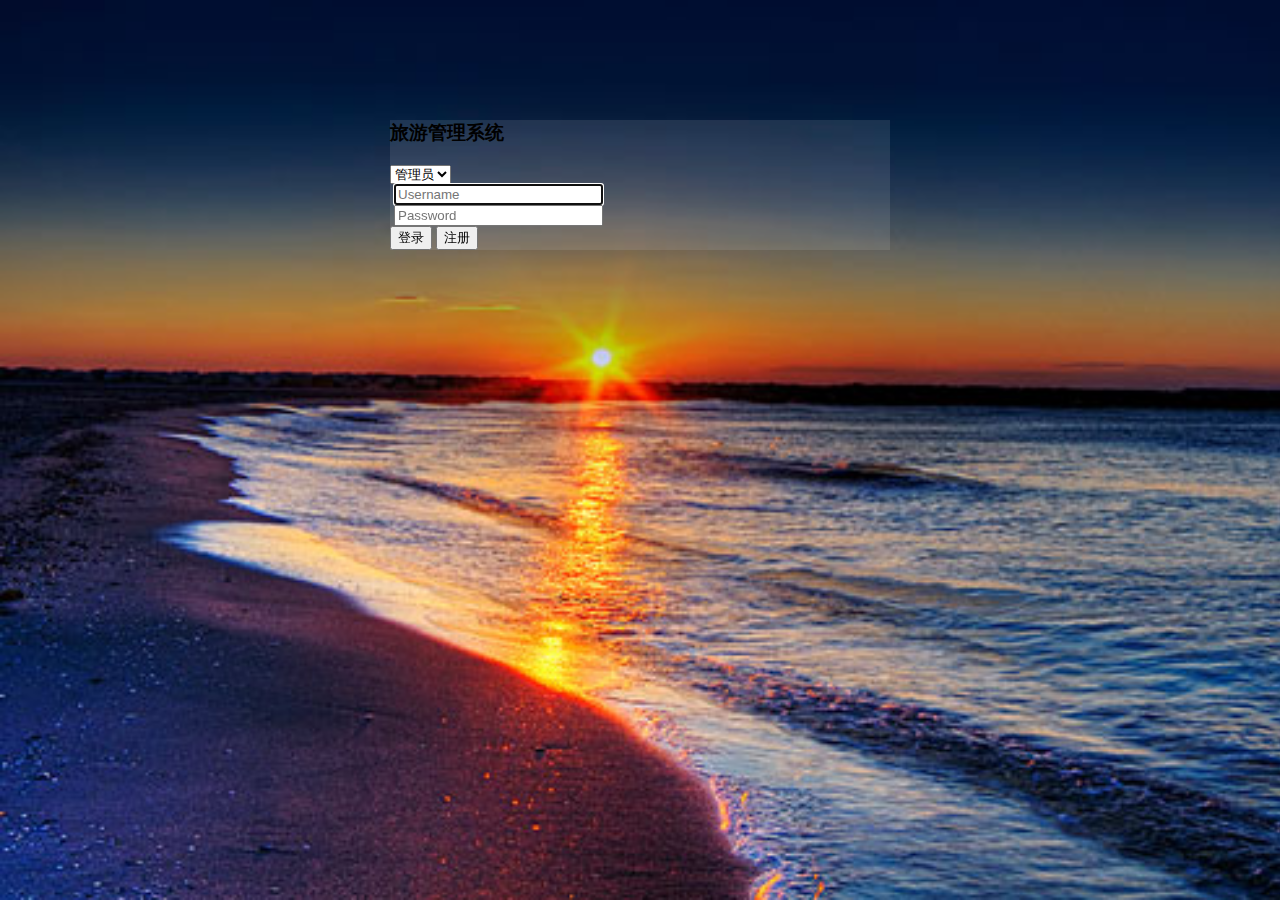
<file: target/classes/main/webapp/login.html>
<html lang="en">
<head>
    <meta charset="UTF-8">
    <title>login</title>
    <link rel="stylesheet" href="https://cdn.staticfile.org/twitter-bootstrap/3.3.7/css/bootstrap.min.css">

    <link type="text/css" href="login.css" rel="stylesheet">
    <script src="https://cdn.staticfile.org/jquery/2.1.1/jquery.min.js"></script>
    <script src="https://cdn.staticfile.org/twitter-bootstrap/3.3.7/js/bootstrap.min.js"></script>

</head>
<body>
<div class="container">
    <div class="form row">
        <div class="form-horizontal col-md-offset-3" id="login_form">
            <h3 class="form-title">旅游管理系统</h3>
            <div class="col-md-9">
                <form action="" id="form" method="post">
                    <div class="form-group">

                       <select class="form-control" >
                           <option value="1">管理员</option>
                           <option value="2">用户</option>
                       </select>

                    </div>


                    <div class="form-group">
                        <i class="fa fa-user fa-lg"></i>
                        <input class="form-control required" type="text" placeholder="Username" id="username"
                               name="username" autofocus="autofocus" />
                    </div>
                    <div class="form-group">
                        <i class="fa fa-lock fa-lg"></i>
                        <input class="form-control required" type="password" placeholder="Password" id="password"
                               name="password" />
                    </div>

                    <div class="form-group col-md-offset-9">
                        <button type="submit" class="btn btn-primary">
                          登录
                        </button>
                        <button type="submit" class="btn btn-primary">
                            注册
                        </button>
                    </div>

                </form>

            </div>
        </div>
    </div>
</div>
</body>
</html>
</file>
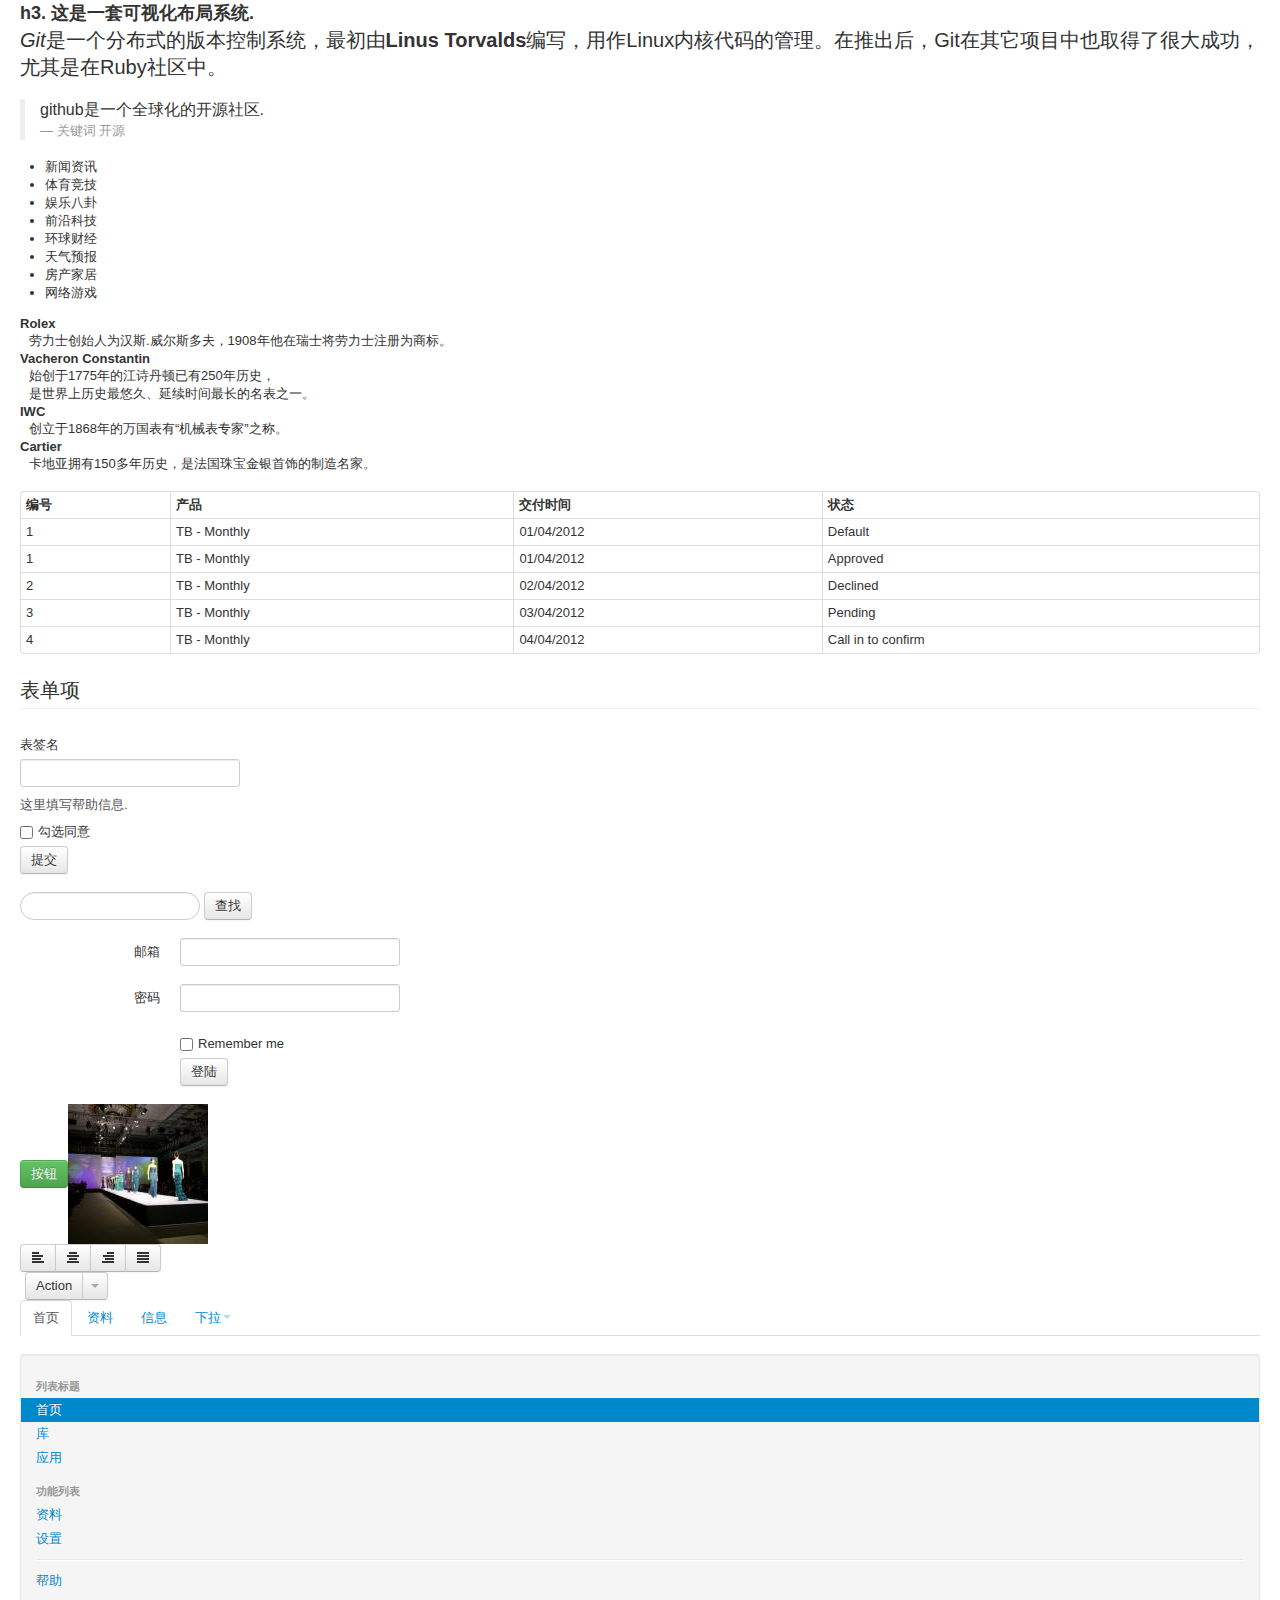
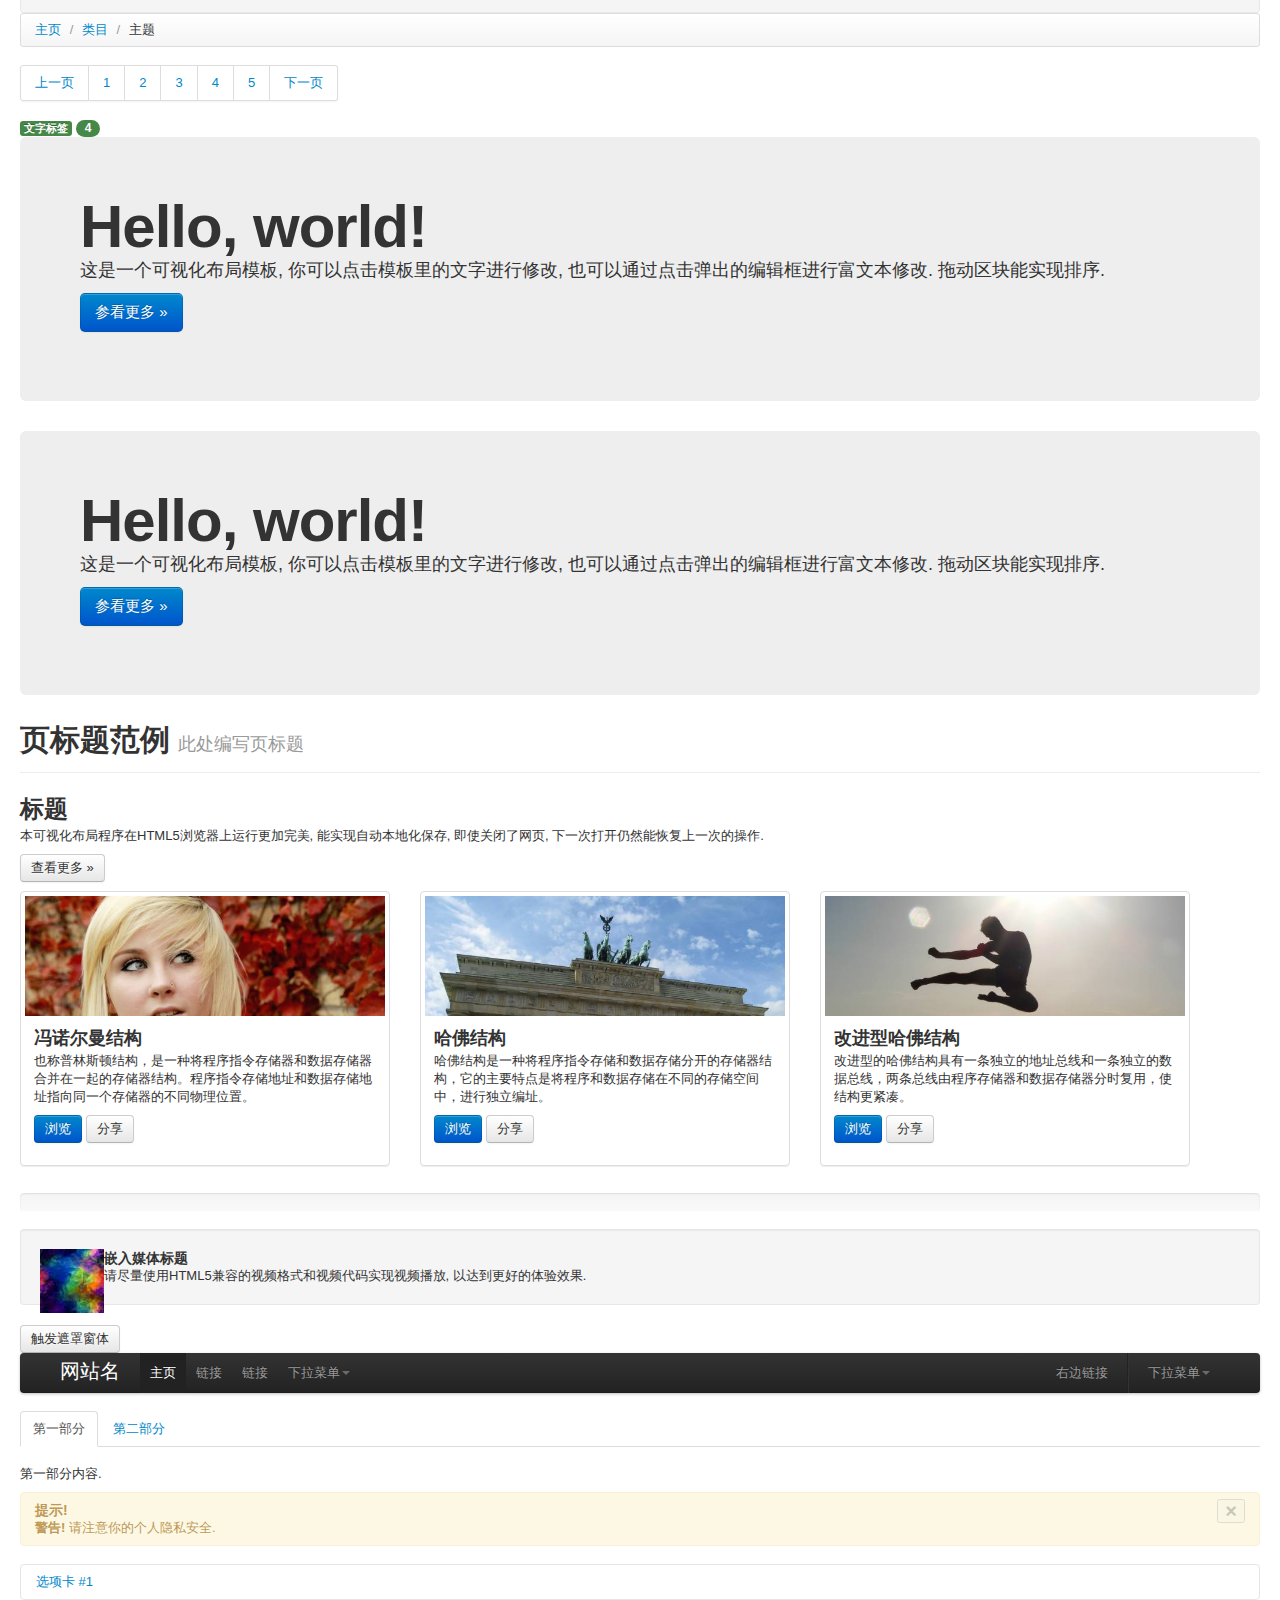
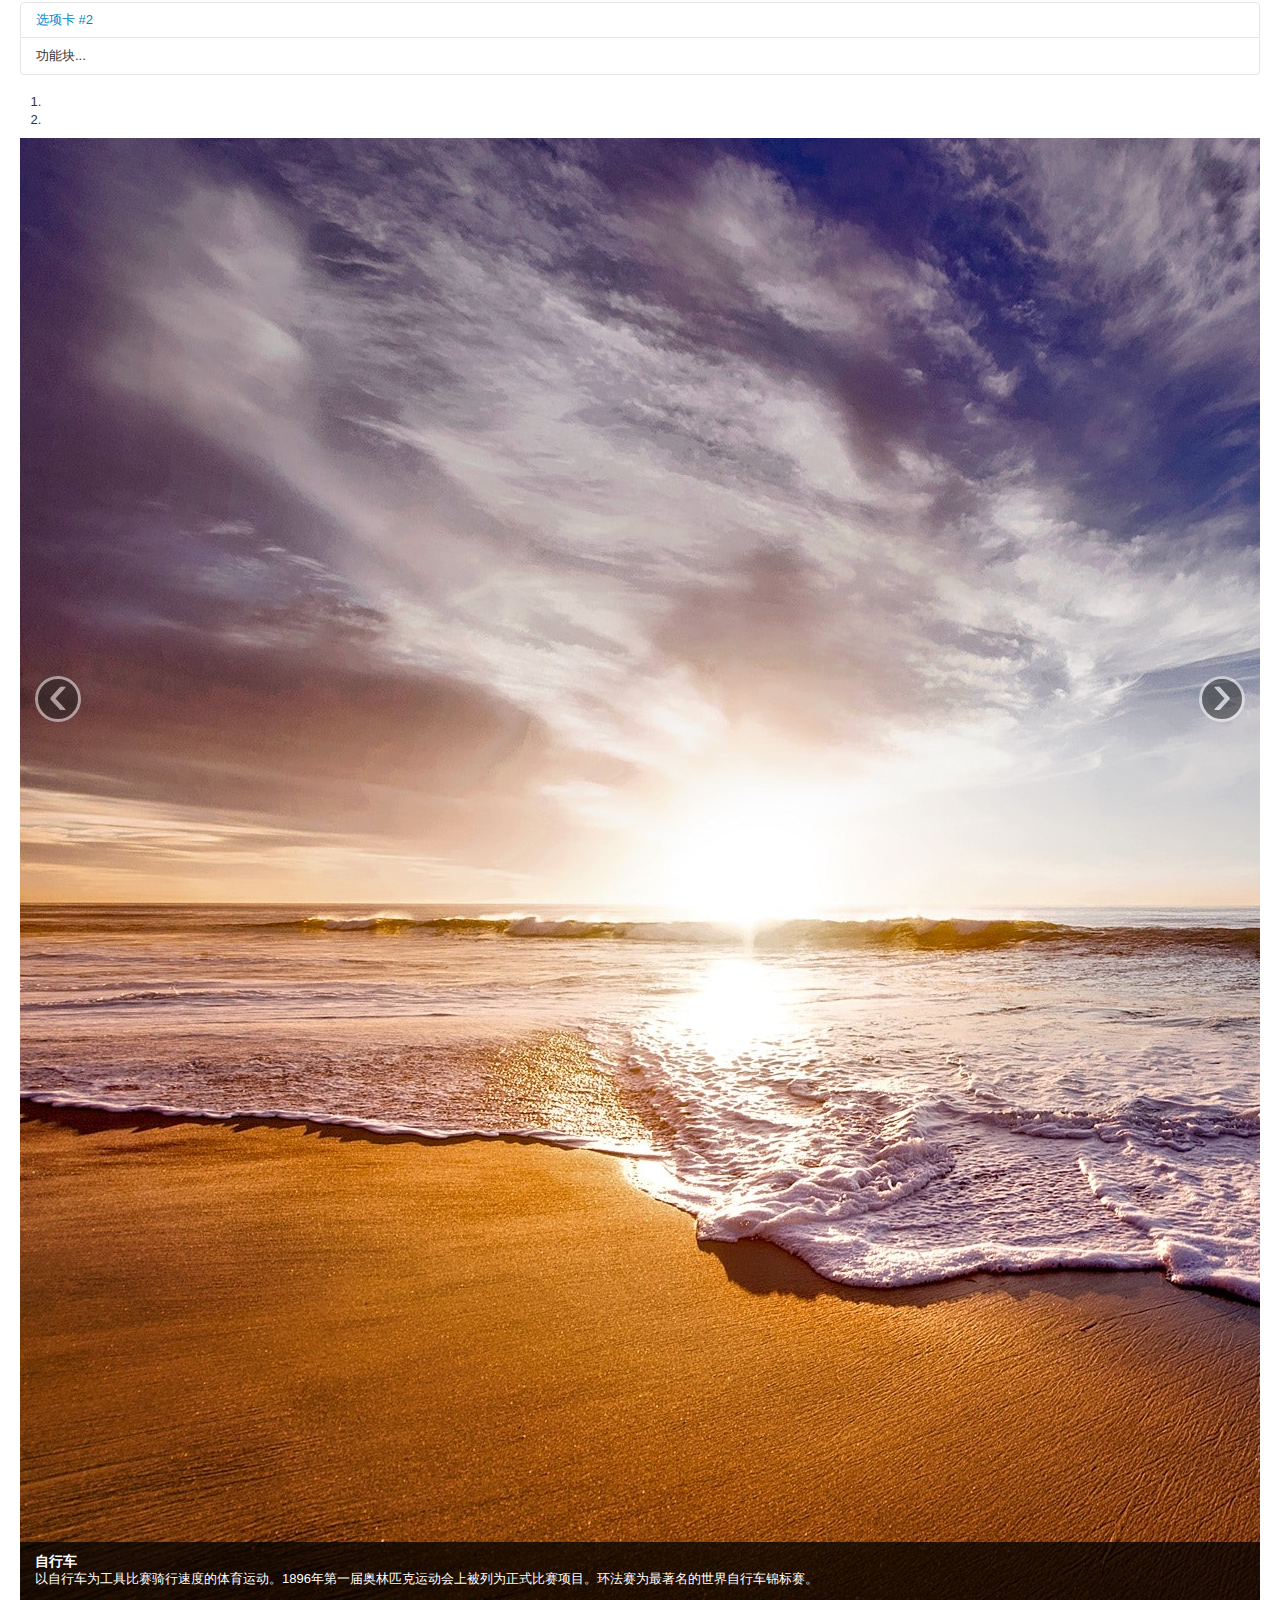
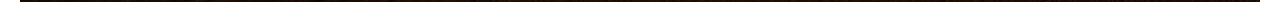
<file: target/classes/main/webapp/reference.html>
<!DOCTYPE html>
<html lang="en">
<head>
<meta charset="utf-8">
<title>Bootstrap Admin</title>
<meta name="viewport" content="width=device-width, initial-scale=1.0">
<meta name="description" content="">
<meta name="author" content="">
<link rel="stylesheet" type="text/css" href="css/bootstrap.min.css">
<link rel="stylesheet" type="text/css" href="css/bootstrap-responsive.min.css">
</head>
<body>
<div class="container-fluid">
	<div class="row-fluid">
		<div class="span12">
			<h3 class="text-center text-info">
				h3. 这是一套可视化布局系统.
			</h3>
			<p class="text-left lead">
				<em>Git</em>是一个分布式的版本控制系统，最初由<strong>Linus Torvalds</strong>编写，用作Linux内核代码的管理。在推出后，Git在其它项目中也取得了很大成功，尤其是在Ruby社区中。
			</p>
			<blockquote>
				<p>
					github是一个全球化的开源社区.
				</p> <small>关键词 <cite>开源</cite></small>
			</blockquote>
			<ul>
				<li>
					新闻资讯
				</li>
				<li>
					体育竞技
				</li>
				<li>
					娱乐八卦
				</li>
				<li>
					前沿科技
				</li>
				<li>
					环球财经
				</li>
				<li>
					天气预报
				</li>
				<li>
					房产家居
				</li>
				<li>
					网络游戏
				</li>
			</ul>
			<dl>
				<dt>
					Rolex
				</dt>
				<dd>
					劳力士创始人为汉斯.威尔斯多夫，1908年他在瑞士将劳力士注册为商标。
				</dd>
				<dt>
					Vacheron Constantin
				</dt>
				<dd>
					始创于1775年的江诗丹顿已有250年历史，
				</dd>
				<dd>
					是世界上历史最悠久、延续时间最长的名表之一。
				</dd>
				<dt>
					IWC
				</dt>
				<dd>
					创立于1868年的万国表有“机械表专家”之称。
				</dd>
				<dt>
					Cartier
				</dt>
				<dd>
					卡地亚拥有150多年历史，是法国珠宝金银首饰的制造名家。
				</dd>
			</dl>
			<table class="table table-bordered table-hover table-condensed">
				<thead>
					<tr>
						<th>
							编号
						</th>
						<th>
							产品
						</th>
						<th>
							交付时间
						</th>
						<th>
							状态
						</th>
					</tr>
				</thead>
				<tbody>
					<tr>
						<td>
							1
						</td>
						<td>
							TB - Monthly
						</td>
						<td>
							01/04/2012
						</td>
						<td>
							Default
						</td>
					</tr>
					<tr class="success">
						<td>
							1
						</td>
						<td>
							TB - Monthly
						</td>
						<td>
							01/04/2012
						</td>
						<td>
							Approved
						</td>
					</tr>
					<tr class="error">
						<td>
							2
						</td>
						<td>
							TB - Monthly
						</td>
						<td>
							02/04/2012
						</td>
						<td>
							Declined
						</td>
					</tr>
					<tr class="warning">
						<td>
							3
						</td>
						<td>
							TB - Monthly
						</td>
						<td>
							03/04/2012
						</td>
						<td>
							Pending
						</td>
					</tr>
					<tr class="info">
						<td>
							4
						</td>
						<td>
							TB - Monthly
						</td>
						<td>
							04/04/2012
						</td>
						<td>
							Call in to confirm
						</td>
					</tr>
				</tbody>
			</table>
			<form>
				<fieldset>
					 <legend>表单项</legend> <label>表签名</label><input type="text" /> <span class="help-block">这里填写帮助信息.</span> <label class="checkbox"><input type="checkbox" /> 勾选同意</label> <button type="submit" class="btn">提交</button>
				</fieldset>
			</form>
			<form class="form-search">
				<input class="input-medium search-query" type="text" /> <button type="submit" class="btn">查找</button>
			</form>
			<form class="form-horizontal">
				<div class="control-group">
					 <label class="control-label" for="inputEmail">邮箱</label>
					<div class="controls">
						<input id="inputEmail" type="text" />
					</div>
				</div>
				<div class="control-group">
					 <label class="control-label" for="inputPassword">密码</label>
					<div class="controls">
						<input id="inputPassword" type="password" />
					</div>
				</div>
				<div class="control-group">
					<div class="controls">
						 <label class="checkbox"><input type="checkbox" /> Remember me</label> <button type="submit" class="btn">登陆</button>
					</div>
				</div>
			</form> <button class="btn btn-success" type="button">按钮</button><img alt="140x140" src="img/a.jpg" class="img-polaroid" />
			<div class="btn-group">
				 <button class="btn" type="button"><em class="icon-align-left"></em></button> <button class="btn" type="button"><em class="icon-align-center"></em></button> <button class="btn" type="button"><em class="icon-align-right"></em></button> <button class="btn" type="button"><em class="icon-align-justify"></em></button>
			</div>
			<div class="btn-group">
				 <button class="btn">Action</button> <button data-toggle="dropdown" class="btn dropdown-toggle"><span class="caret"></span></button>
				<ul class="dropdown-menu">
					<li>
						<a href="#">操作</a>
					</li>
					<li>
						<a href="#">设置栏目</a>
					</li>
					<li>
						<a href="#">更多设置</a>
					</li>
					<li class="divider">
					</li>
					<li class="dropdown-submenu">
						 <a tabindex="-1" href="#">更多选项</a>
						<ul class="dropdown-menu">
							<li>
								<a href="#">操作</a>
							</li>
							<li>
								<a href="#">设置栏目</a>
							</li>
							<li>
								<a href="#">更多设置</a>
							</li>
						</ul>
					</li>
				</ul>
			</div>
			<ul class="nav nav-tabs">
				<li class="active">
					<a href="#">首页</a>
				</li>
				<li>
					<a href="#">资料</a>
				</li>
				<li class="disabled">
					<a href="#">信息</a>
				</li>
				<li class="dropdown pull-right">
					 <a href="#" data-toggle="dropdown" class="dropdown-toggle">下拉<strong class="caret"></strong></a>
					<ul class="dropdown-menu">
						<li>
							<a href="#">操作</a>
						</li>
						<li>
							<a href="#">设置栏目</a>
						</li>
						<li>
							<a href="#">更多设置</a>
						</li>
						<li class="divider">
						</li>
						<li>
							<a href="#">分割线</a>
						</li>
					</ul>
				</li>
			</ul>
			<ul class="nav nav-list well">
				<li class="nav-header">
					列表标题
				</li>
				<li class="active">
					<a href="#">首页</a>
				</li>
				<li>
					<a href="#">库</a>
				</li>
				<li>
					<a href="#">应用</a>
				</li>
				<li class="nav-header">
					功能列表
				</li>
				<li>
					<a href="#">资料</a>
				</li>
				<li>
					<a href="#">设置</a>
				</li>
				<li class="divider">
				</li>
				<li>
					<a href="#">帮助</a>
				</li>
			</ul>
			<ul class="breadcrumb">
				<li>
					<a href="#">主页</a> <span class="divider">/</span>
				</li>
				<li>
					<a href="#">类目</a> <span class="divider">/</span>
				</li>
				<li class="active">
					主题
				</li>
			</ul>
			<div class="pagination">
				<ul>
					<li>
						<a href="#">上一页</a>
					</li>
					<li>
						<a href="#">1</a>
					</li>
					<li>
						<a href="#">2</a>
					</li>
					<li>
						<a href="#">3</a>
					</li>
					<li>
						<a href="#">4</a>
					</li>
					<li>
						<a href="#">5</a>
					</li>
					<li>
						<a href="#">下一页</a>
					</li>
				</ul>
			</div> <span class="label badge-success">文字标签</span> <span class="badge badge-success">4</span>
			<div class="hero-unit">
				<h1>
					Hello, world!
				</h1>
				<p>
					这是一个可视化布局模板, 你可以点击模板里的文字进行修改, 也可以通过点击弹出的编辑框进行富文本修改. 拖动区块能实现排序.
				</p>
				<p>
					<a class="btn btn-primary btn-large" href="#">参看更多 »</a>
				</p>
			</div>
			<div class="hero-unit">
				<h1>
					Hello, world!
				</h1>
				<p>
					这是一个可视化布局模板, 你可以点击模板里的文字进行修改, 也可以通过点击弹出的编辑框进行富文本修改. 拖动区块能实现排序.
				</p>
				<p>
					<a class="btn btn-primary btn-large" href="#">参看更多 »</a>
				</p>
			</div>
			<div class="page-header">
				<h1>
					页标题范例 <small>此处编写页标题</small>
				</h1>
			</div>
			<h2>
				标题
			</h2>
			<p>
				本可视化布局程序在HTML5浏览器上运行更加完美, 能实现自动本地化保存, 即使关闭了网页, 下一次打开仍然能恢复上一次的操作.
			</p>
			<p>
				<a class="btn" href="#">查看更多 »</a>
			</p>
			<ul class="thumbnails">
				<li class="span4">
					<div class="thumbnail">
						<img alt="300x200" src="img/people.jpg" />
						<div class="caption">
							<h3>
								冯诺尔曼结构
							</h3>
							<p>
								也称普林斯顿结构，是一种将程序指令存储器和数据存储器合并在一起的存储器结构。程序指令存储地址和数据存储地址指向同一个存储器的不同物理位置。
							</p>
							<p>
								<a class="btn btn-primary" href="#">浏览</a> <a class="btn" href="#">分享</a>
							</p>
						</div>
					</div>
				</li>
				<li class="span4">
					<div class="thumbnail">
						<img alt="300x200" src="img/city.jpg" />
						<div class="caption">
							<h3>
								哈佛结构
							</h3>
							<p>
								哈佛结构是一种将程序指令存储和数据存储分开的存储器结构，它的主要特点是将程序和数据存储在不同的存储空间中，进行独立编址。
							</p>
							<p>
								<a class="btn btn-primary" href="#">浏览</a> <a class="btn" href="#">分享</a>
							</p>
						</div>
					</div>
				</li>
				<li class="span4">
					<div class="thumbnail">
						<img alt="300x200" src="img/sports.jpg" />
						<div class="caption">
							<h3>
								改进型哈佛结构
							</h3>
							<p>
								改进型的哈佛结构具有一条独立的地址总线和一条独立的数据总线，两条总线由程序存储器和数据存储器分时复用，使结构更紧凑。
							</p>
							<p>
								<a class="btn btn-primary" href="#">浏览</a> <a class="btn" href="#">分享</a>
							</p>
						</div>
					</div>
				</li>
			</ul>
			<div class="progress progress-striped progress-info">
				<div class="bar">
				</div>
			</div>
			<div class="media well">
				 <a href="#" class="pull-left"><img src="img/a_002.jpg" class="media-object" alt='' /></a>
				<div class="media-body">
					<h4 class="media-heading">
						嵌入媒体标题
					</h4> 请尽量使用HTML5兼容的视频格式和视频代码实现视频播放, 以达到更好的体验效果.
				</div>
			</div>
			 <a id="modal-108343" href="#modal-container-108343" role="button" class="btn" data-toggle="modal">触发遮罩窗体</a>
			
			<div id="modal-container-108343" class="modal hide fade" role="dialog" aria-labelledby="myModalLabel" aria-hidden="true">
				<div class="modal-header">
					 <button type="button" class="close" data-dismiss="modal" aria-hidden="true">×</button>
					<h3 id="myModalLabel">
						标题栏
					</h3>
				</div>
				<div class="modal-body">
					<p>
						显示信息
					</p>
				</div>
				<div class="modal-footer">
					 <button class="btn" data-dismiss="modal" aria-hidden="true">关闭</button> <button class="btn btn-primary">保存设置</button>
				</div>
			</div>
			<div class="navbar">
				<div class="navbar-inner">
					<div class="container-fluid">
						 <a data-target=".navbar-responsive-collapse" data-toggle="collapse" class="btn btn-navbar"><span class="icon-bar"></span><span class="icon-bar"></span><span class="icon-bar"></span></a> <a href="#" class="brand">网站名</a>
						<div class="nav-collapse collapse navbar-responsive-collapse">
							<ul class="nav">
								<li class="active">
									<a href="#">主页</a>
								</li>
								<li>
									<a href="#">链接</a>
								</li>
								<li>
									<a href="#">链接</a>
								</li>
								<li class="dropdown">
									 <a data-toggle="dropdown" class="dropdown-toggle" href="#">下拉菜单<strong class="caret"></strong></a>
									<ul class="dropdown-menu">
										<li>
											<a href="#">下拉导航1</a>
										</li>
										<li>
											<a href="#">下拉导航2</a>
										</li>
										<li>
											<a href="#">其他</a>
										</li>
										<li class="divider">
										</li>
										<li class="nav-header">
											标签
										</li>
										<li>
											<a href="#">链接1</a>
										</li>
										<li>
											<a href="#">链接2</a>
										</li>
									</ul>
								</li>
							</ul>
							<ul class="nav pull-right">
								<li>
									<a href="#">右边链接</a>
								</li>
								<li class="divider-vertical">
								</li>
								<li class="dropdown">
									 <a data-toggle="dropdown" class="dropdown-toggle" href="#">下拉菜单<strong class="caret"></strong></a>
									<ul class="dropdown-menu">
										<li>
											<a href="#">下拉导航1</a>
										</li>
										<li>
											<a href="#">下拉导航2</a>
										</li>
										<li>
											<a href="#">其他</a>
										</li>
										<li class="divider">
										</li>
										<li>
											<a href="#">链接3</a>
										</li>
									</ul>
								</li>
							</ul>
						</div>
						
					</div>
				</div>
				
			</div>
			<div class="tabbable" id="tabs-164619">
				<ul class="nav nav-tabs">
					<li class="active">
						<a href="#panel-64429" data-toggle="tab">第一部分</a>
					</li>
					<li>
						<a href="#panel-612836" data-toggle="tab">第二部分</a>
					</li>
				</ul>
				<div class="tab-content">
					<div class="tab-pane active" id="panel-64429">
						<p>
							第一部分内容.
						</p>
					</div>
					<div class="tab-pane" id="panel-612836">
						<p>
							第二部分内容.
						</p>
					</div>
				</div>
			</div>
			<div class="alert">
				 <button type="button" class="close" data-dismiss="alert">×</button>
				<h4>
					提示!
				</h4> <strong>警告!</strong> 请注意你的个人隐私安全.
			</div>
			<div class="accordion" id="accordion-161327">
				<div class="accordion-group">
					<div class="accordion-heading">
						 <a class="accordion-toggle" data-toggle="collapse" data-parent="#accordion-161327" href="#accordion-element-219842">选项卡 #1</a>
					</div>
					<div id="accordion-element-219842" class="accordion-body collapse">
						<div class="accordion-inner">
							功能块...
						</div>
					</div>
				</div>
				<div class="accordion-group">
					<div class="accordion-heading">
						 <a class="accordion-toggle" data-toggle="collapse" data-parent="#accordion-161327" href="#accordion-element-502602">选项卡 #2</a>
					</div>
					<div id="accordion-element-502602" class="accordion-body in collapse">
						<div class="accordion-inner">
							功能块...
						</div>
					</div>
				</div>
			</div>
			<div class="carousel slide" id="carousel-378912">
				<ol class="carousel-indicators">
					<li data-slide-to="0" data-target="#carousel-378912">
					</li>
					<li data-slide-to="1" data-target="#carousel-378912">
					</li>
					<li data-slide-to="2" data-target="#carousel-378912" class="active">
					</li>
				</ol>
				<div class="carousel-inner">
					<div class="item">
						<img alt="" src="img/1.jpg" />
						<div class="carousel-caption">
							<h4>
								棒球
							</h4>
							<p>
								棒球运动是一种以棒打球为主要特点，集体性、对抗性很强的球类运动项目，在美国、日本尤为盛行。
							</p>
						</div>
					</div>
					<div class="item">
						<img alt="" src="img/2.jpg" />
						<div class="carousel-caption">
							<h4>
								冲浪
							</h4>
							<p>
								冲浪是以海浪为动力，利用自身的高超技巧和平衡能力，搏击海浪的一项运动。运动员站立在冲浪板上，或利用腹板、跪板、充气的橡皮垫、划艇、皮艇等驾驭海浪的一项水上运动。
							</p>
						</div>
					</div>
					<div class="item active">
						<img alt="" src="img/3.jpg" />
						<div class="carousel-caption">
							<h4>
								自行车
							</h4>
							<p>
								以自行车为工具比赛骑行速度的体育运动。1896年第一届奥林匹克运动会上被列为正式比赛项目。环法赛为最著名的世界自行车锦标赛。
							</p>
						</div>
					</div>
				</div> <a data-slide="prev" href="#carousel-378912" class="left carousel-control">‹</a> <a data-slide="next" href="#carousel-378912" class="right carousel-control">›</a>
			</div>
		</div>
	</div>
</div>
</body>
<!-- Le HTML5 shim, for IE6-8 support of HTML5 elements -->
<!--[if lt IE 9]>
  <script src="http://html5shim.googlecode.com/svn/trunk/html5.js"></script>
<![endif]-->
<script src="js/jquery-1.8.1.min.js"></script>
<script src="js/bootstrap.min.js"></script>
</html>
</file>
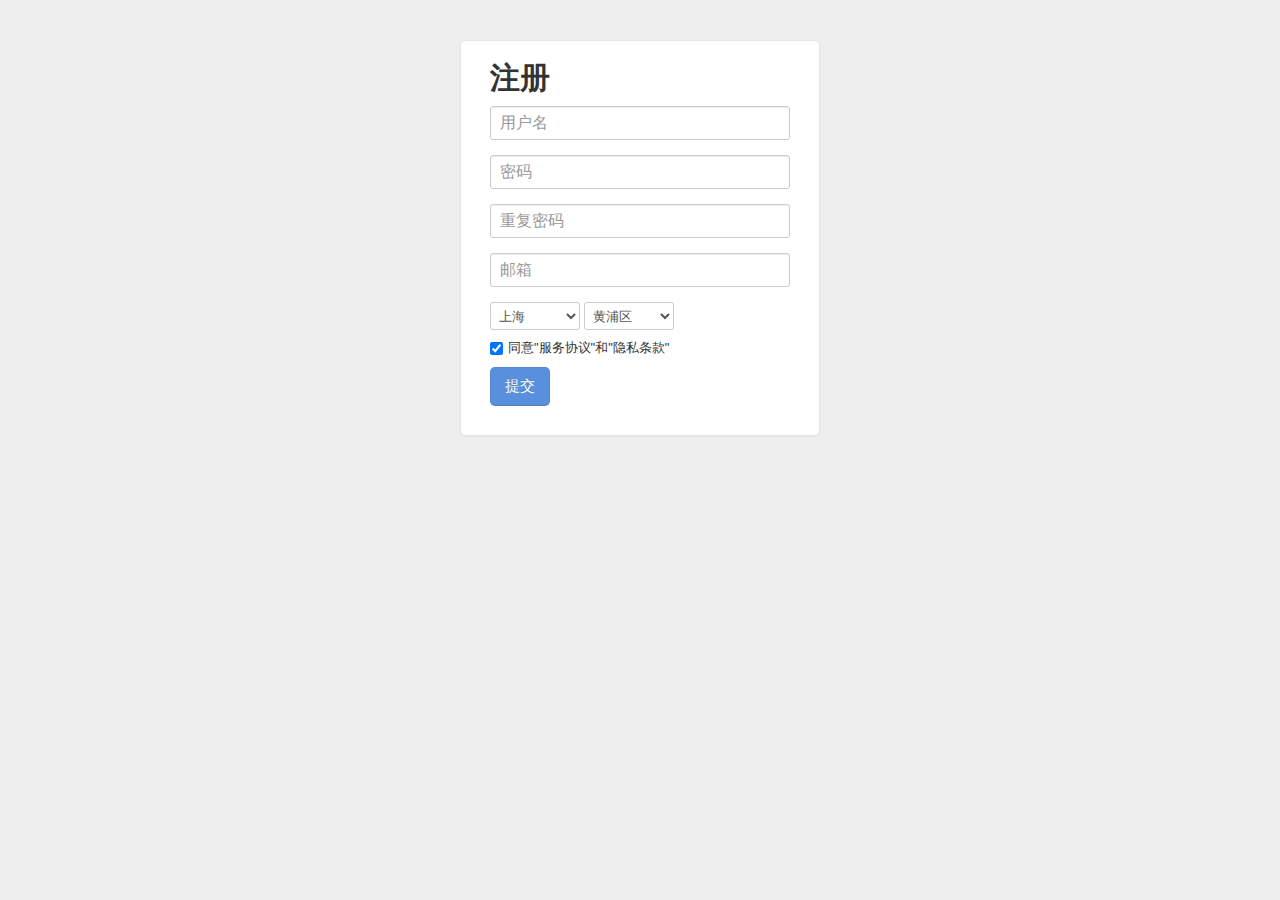
<file: target/classes/main/webapp/register.html>
<!DOCTYPE html>
<html lang="en" ng-app>
<head>
<meta charset="utf-8">
<title>Bootstrap Admin</title>
<meta name="viewport" content="width=device-width, initial-scale=1.0">
<meta name="description" content="">
<meta name="author" content="">
<link rel="stylesheet" type="text/css" href="css/main.css">
<link rel="stylesheet" type="text/css" href="css/bootstrap.min.css">
<link rel="stylesheet" type="text/css" href="css/bootstrap-responsive.min.css">
<style type="text/css">
    body {
        padding-top: 40px;
        padding-bottom: 40px;
        background-color: #f5f5f5;
    }
</style>
</head>
<body>
<div class="container">
    <form name="myForm" class="form-signin" ng-submit="save()" ng-controller="loginController">
        <h1 class="form-signin-heading">注册</h1>
        <input type="text" class="input-block-level" placeholder="用户名" ng-model="userName" required name="userName" ng-pattern="/^\S{6,20}$/">
        <p class="error-block" ng-show="myForm.userName.$error.pattern" style="">请输入6-20位英文字母、数字或符号</p>
        <input type="password" class="input-block-level" placeholder="密码" ng-model="passWord" required name="passWord" ng-pattern="/^\S{6,20}$/" ng-change="checkPassword()">
        <p class="error-block" ng-show="myForm.passWord.$error.pattern" style="">请输入6-20位英文字母、数字或符号</p>
        <input type="password" class="input-block-level" placeholder="重复密码" ng-model="repassWord" required name="repassWord" ng-pattern="/^\S{6,20}$/" ng-change="checkPassword()">
        <p class="error-block" ng-show="myForm.repassWord.$error.pattern" style="">请输入6-20位英文字母、数字或符号</p>    
        <p class="error-block" ng-show="myForm.repassWord.$error.dontMatch" style="">两次密码输入不一致</p>
        <input type="text" class="input-block-level" placeholder="邮箱" ng-model="email" required name="email" ng-pattern="/^\w+([-+.]\w+)*@\w+([-.]\w+)*\.\w+([-.]\w+)*$/">
        <p class="error-block" ng-show="myForm.email.$error.pattern" style="">请输入正确的邮箱格式</p>  
        <div id="region">
            <select id="province" class="prov input-small"></select>
            <select id="city" class="city input-small"></select>
            <select id="district" class="dist input-small" disabled="disabled" style="display: none;"></select>
        </div> 
        <label class="checkbox">
            <input ng-model="agreement" type="checkbox">
            同意"服务协议"和"隐私条款"
        </label>
        <button class="btn btn-large btn-primary" type="submit" ng-disabled="!!myForm.$error.pattern || !!myForm.$error.required || hasNotAgreed()">提交</button>
    </form>
</div>
</body>
<!-- Le HTML5 shim, for IE6-8 support of HTML5 elements -->
<!--[if lt IE 9]>
  <script src="http://html5shim.googlecode.com/svn/trunk/html5.js"></script>
<![endif]-->
<script src="js/jquery-1.8.1.min.js"></script>
<script src="js/bootstrap.min.js"></script>
<script src="js/angular.min.js"></script>
<!-- 城市联动插件 -->
<script src="js/city_json.min.js"></script>
<script src="js/city.min.js"></script>
<script>
angular.element(document).ready(function() {
    angular.module("loginController",[]);
});
function loginController ($scope) {
    //默认勾选
    $scope.agreement = true;
    //填充城市信息
    $("#region").citySelect({prov:"上海",nodata:"none"});
    // 同意条款勾选
    $scope.hasNotAgreed = function() {
        return !$scope.agreement;
    }
    // 前后密码校验
    $scope.checkPassword = function() {
        $scope.myForm.repassWord.$error.dontMatch = ($scope.passWord !== $scope.repassWord);
    }
    $scope.save = function() {
        alert("数据验证、提交");
        window.location.href = "index.html";
    }
}
</script>
</html>
</file>
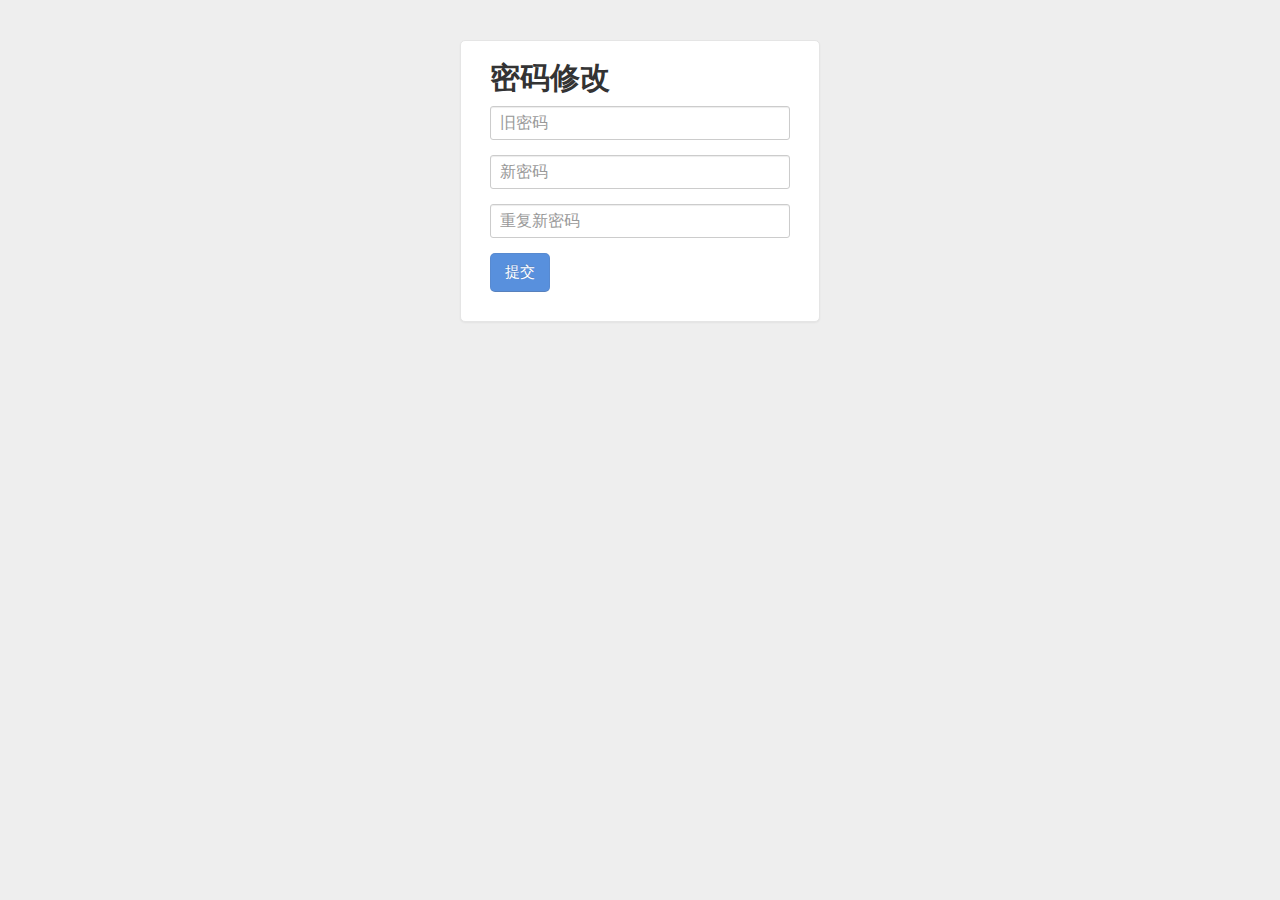
<file: target/classes/main/webapp/updatepaasword.html>
<!DOCTYPE html>
<html lang="en" ng-app>
<head>
<meta charset="utf-8">
<title>Bootstrap Admin</title>
<meta name="viewport" content="width=device-width, initial-scale=1.0">
<meta name="description" content="">
<meta name="author" content="">
<link rel="stylesheet" type="text/css" href="css/main.css">
<link rel="stylesheet" type="text/css" href="css/bootstrap.min.css">
<link rel="stylesheet" type="text/css" href="css/bootstrap-responsive.min.css">
<style type="text/css">
    body {
        padding-top: 40px;
        padding-bottom: 40px;
        background-color: #f5f5f5;
    }
</style>
</head>
<body>
<div class="container">
    <form name="myForm" class="form-signin" ng-submit="save()" ng-controller="loginController">
        <h1 class="form-signin-heading">密码修改</h1>
        <input type="password" class="input-block-level" placeholder="旧密码" ng-model="oldPassWord" required name="oldPassWord" ng-pattern="/^\S{6,20}$/">
        <p class="error-block" ng-show="myForm.oldPassWord.$error.pattern" style="">请输入6-20位英文字母、数字或符号</p>
        <input type="password" class="input-block-level" placeholder="新密码" ng-model="passWord" required name="passWord" ng-pattern="/^\S{6,20}$/" ng-change="checkPassword()">
        <p class="error-block" ng-show="myForm.passWord.$error.pattern" style="">请输入6-20位英文字母、数字或符号</p>
        <input type="password" class="input-block-level" placeholder="重复新密码" ng-model="repassWord" required name="repassWord" ng-pattern="/^\S{6,20}$/" ng-change="checkPassword()">
        <p class="error-block" ng-show="myForm.repassWord.$error.pattern" style="">请输入6-20位英文字母、数字或符号</p>    
        <p class="error-block" ng-show="myForm.repassWord.$error.dontMatch" style="">两次密码输入不一致</p>
        <button class="btn btn-large btn-primary" type="submit" ng-disabled="!!myForm.$error.pattern || !!myForm.$error.required">提交</button>
    </form>
</div>
</body>
<!-- Le HTML5 shim, for IE6-8 support of HTML5 elements -->
<!--[if lt IE 9]>
  <script src="http://html5shim.googlecode.com/svn/trunk/html5.js"></script>
<![endif]-->
<script src="js/jquery-1.8.1.min.js"></script>
<script src="js/bootstrap.min.js"></script>
<script src="js/angular.min.js"></script>
<script>
angular.element(document).ready(function() {
    angular.module("loginController",[]);
});
function loginController ($scope) {
    // 前后密码校验
    $scope.checkPassword = function() {
        $scope.myForm.repassWord.$error.dontMatch = ($scope.passWord !== $scope.repassWord);
    }
    $scope.save = function() {
        alert("数据验证、提交");
        window.location.href = "index.html";
    }
}
</script>
</html>
</file>
<file: target/classes/main/webapp/login.css>
body {
    background: url("img/4.jpg") ;
    background-size: cover;
    animation-name: myfirst;
    animation-duration: 12s;
    /*变换时间*/
    animation-delay: 0s;
    /*动画开始时间*/
    animation-iteration-count: infinite;
    /*下一周期循环播放*/
    animation-play-state: running;
    /*动画开始运行*/




}

@keyframes myfirst {
    0% {
        background: url("img/4.jpg") no-repeat;background-size: cover;
    }
    34% {
        background: url("img/3.jpg") no-repeat ; background-size: cover;
    }
    67% {
        background: url("img/2.jpg") no-repeat; background-size: cover;
    }
    100% {
        background: url("img/1.jpg") no-repeat; background-size: cover;
    }
}

.form {
    background: rgba(255, 255, 255, 0.1);
    width: 500px;
    margin: 120px auto;
}

/*阴影*/
.fa {
    display: inline-block;
    top: 27px;
    left: 6px;
    position: relative;
    color: #ccc;
}

input[type="text"], input[type="password"] {
    padding-right: 26px;
}

.checkbox {
    padding-left: 21px;
}

/*background-position: center 0;*/
/*background-repeat: no-repeat;*/
/*background-attachment: fixed;*/
/*-webkit-background-size: cover;*/
/*-o-background-size: cover;*/
/*-moz-background-size: cover;*/
/*-ms-background-size: cover;*/
</file>
<file: target/classes/main/webapp/css/main.css>
body {
    background: #eee !important;
    margin: 0px;
    padding: 0px;
}
/*table*/
.table tbody tr.success > td {
    background-color: #dff0d8;
}

.table tbody tr.error > td {
    background-color: #f2dede;
}

.table tbody tr.warning > td {
    background-color: #fcf8e3;
}

.table tbody tr.info > td {
    background-color: #d9edf7;
}

.table-hover tbody tr.success:hover > td {
    background-color: #d0e9c6;
}

.table-hover tbody tr.error:hover > td {
    background-color: #ebcccc;
}

.table-hover tbody tr.warning:hover > td {
    background-color: #faf2cc;
}

.table-hover tbody tr.info:hover > td {
    background-color: #c4e3f3;
}
/*login.html*/
.form-signin {
	max-width: 300px;
	padding: 19px 29px 29px;
	margin: 0 auto 20px;
	background-color: #fff;
	border: 1px solid #e5e5e5;
	-webkit-border-radius: 5px;
	   -moz-border-radius: 5px;
	        border-radius: 5px;
	-webkit-box-shadow: 0 1px 2px rgba(0,0,0,.05);
	   -moz-box-shadow: 0 1px 2px rgba(0,0,0,.05);
	        box-shadow: 0 1px 2px rgba(0,0,0,.05);
}
.form-signin .form-signin-heading,
.form-signin .checkbox {
	margin-bottom: 10px;
}
.form-signin input[type="text"],
.form-signin input[type="password"] {
	font-size: 16px;
	height: auto;
	margin-bottom: 15px;
	padding: 7px 9px;
}
/*index.html*/
/*Navbar*/
.navbar {
	margin: 0px 0px 0px 0px !important;
	padding: 0px;
}
.navbar .brand {
    text-shadow: none;
}
.navbar .nav > li > a {
    color: #fff;
    text-shadow: none;
}
.navbar .nav > li:hover {
    background-color: #444;
}
.navbar .nav > li > a:hover {
    color: #fff;
}
.navbar .navbar-inner {
    background: #555555;
    background: -webkit-gradient(linear, left bottom, left top, color-stop(0, #444444), color-stop(1, #555555));
    background: -ms-linear-gradient(bottom, #444444, #555555);
    background: -moz-linear-gradient(center bottom, #444444 0%, #555555 100%);
    background: -o-linear-gradient(bottom, #444444, #555555);
    filter: none;
    filter: progid:dximagetransform.microsoft.gradient(startColorStr='#444444', EndColorStr='#555555');
    -ms-filter: "progid:DXImageTransform.Microsoft.gradient(startColorStr='#555555',EndColorStr='#444444')";
    margin: 0px;
    -webkit-border-radius: 0px;
    -moz-border-radius: 0px;
    border-radius: 0px;
    -moz-background-clip: padding;
    -webkit-background-clip: padding-box;
    background-clip: padding-box;
    border: 0px;
    border-bottom: 1px solid #222;
    -webkit-box-shadow: 0px 1px 0px #f0f0f0;
    -moz-box-shadow: 0px 1px 0px #f0f0f0;
    box-shadow: 0px 1px 0px #f0f0f0;
}
.navbar .nav li.dropdown.open > .dropdown-toggle {
    background-color: #444;
    color: #fff;
}
/*Navigation*/
.sidebar-nav {
    width: 240px;
    position: absolute;
    float: left;
    border-top: none;
    border-left: none;
    margin: 0em;
}
.sidebar-nav .nav-header {
    border-top: 1px solid #ffffff;
    border-bottom: 1px solid #c8c8cb;
    border-left: none;
    color: #333;
    display: block;
    background: #efeff0;
    background: -webkit-gradient(linear, left bottom, left top, color-stop(0, #efeff0), color-stop(1, #ffffff));
    background: -ms-linear-gradient(bottom, #efeff0, #ffffff);
    background: -moz-linear-gradient(center bottom, #efeff0 0%, #ffffff 100%);
    background: -o-linear-gradient(bottom, #efeff0, #ffffff);
    filter: progid:dximagetransform.microsoft.gradient(startColorStr='#4d5b76', EndColorStr='#6c7a95');
    -ms-filter: "progid:DXImageTransform.Microsoft.gradient(startColorStr='#ffffff',EndColorStr='#efeff0')";
    font-weight: normal;
    font-size: 1em;
    line-height: 2.5em;
    padding: 0em .25em;
    margin-bottom: 0px;
    text-shadow: none;
    text-transform: none;
    /*Change the arrow direction if the item is collapsed*/
}
.sidebar-nav .nav-header .label {
    float: right;
    margin-top: .5em;
    margin-right: .25em;
    line-height: 1.5em;
}
.sidebar-nav .nav-header:hover {
    background: #efeff0;
    background: -webkit-gradient(linear, left bottom, left top, color-stop(0, #efeff0), color-stop(1, #ffffff));
    background: -ms-linear-gradient(bottom, #efeff0, #ffffff);
    background: -moz-linear-gradient(center bottom, #efeff0 0%, #ffffff 100%);
    background: -o-linear-gradient(bottom, #efeff0, #ffffff);
    filter: progid:dximagetransform.microsoft.gradient(startColorStr='#4d5b76', EndColorStr='#6c7a95');
    -ms-filter: "progid:DXImageTransform.Microsoft.gradient(startColorStr='#ffffff',EndColorStr='#efeff0')";
}
.sidebar-nav .nav-header.collapsed .icon-chevron-up::before {
    content: "\f078";
}
.sidebar-nav .nav-header .icon-chevron-up {
    float: right;
}
.sidebar-nav .nav-header .label {
    float: right;
    margin-top: .7em;
    line-height: 1.5em;
}
.sidebar-nav .nav-header i[class^="icon-"] {
    margin-right: .75em;
}
.sidebar-nav .nav-list {
    margin: 0px;
    border: 0px;
    background: #f6f6f6;
}
.sidebar-nav .nav-list  > li > a:hover {
    background: #e0e0e8;
}
.sidebar-nav .nav-list  > .active > a,
.sidebar-nav .nav-list  > .active > a:hover {
    background: #d2d2dd;
    color: #555;
    text-shadow: none;
}
.sidebar-nav .nav-list  > .active > a:hover {
    background: #c3c3d2;
}
.sidebar-nav .nav-list  > li > a {
    color: #444;
    padding: .5em 1em;
}
.sidebar-nav .nav-list.collapse.in {
    border-bottom: 1px solid #ccc;
}
/*content*/
.content {
    min-width: 400px;
    position: relative;
    min-height: 800px;
    background: #fff;
    margin-left: 240px;
    border-left: 3px solid #999999;
}
/*footer*/
footer {
    padding: 1em;
    margin-top: 4em;
    color: #666;
    font-size: .85em;
    line-height: 1.3em;
}
/*crud.html*/
/*header*/
.header {
    background: #ffffff;
    background: #ffffff;
    background: -webkit-gradient(linear, left bottom, left top, color-stop(0, #e6e6e6), color-stop(1, #ffffff));
    background: -ms-linear-gradient(bottom, #e6e6e6, #ffffff);
    background: -moz-linear-gradient(center bottom, #e6e6e6 0%, #ffffff 100%);
    background: -o-linear-gradient(bottom, #e6e6e6, #ffffff);
    filter: progid:dximagetransform.microsoft.gradient(startColorStr='#4d5b76', EndColorStr='#6c7a95');
    -ms-filter: "progid:DXImageTransform.Microsoft.gradient(startColorStr='#ffffff',EndColorStr='#e6e6e6')";
    border-bottom: 1px solid #cccccc;
    border-top: 1px solid #ffffff;
    border-left: 1px solid #ffffff;
    padding: 0em 1.25em;
    margin-bottom: 20px;
}
.header h1 {
    margin: 1em 0em;
    padding: 0em;
    line-height: 1em;
    font-size: 1.5em;
    color: #eee;
    color: #333;
}
/*register.html*/
.error-block{
    color: red;
}
</file>
